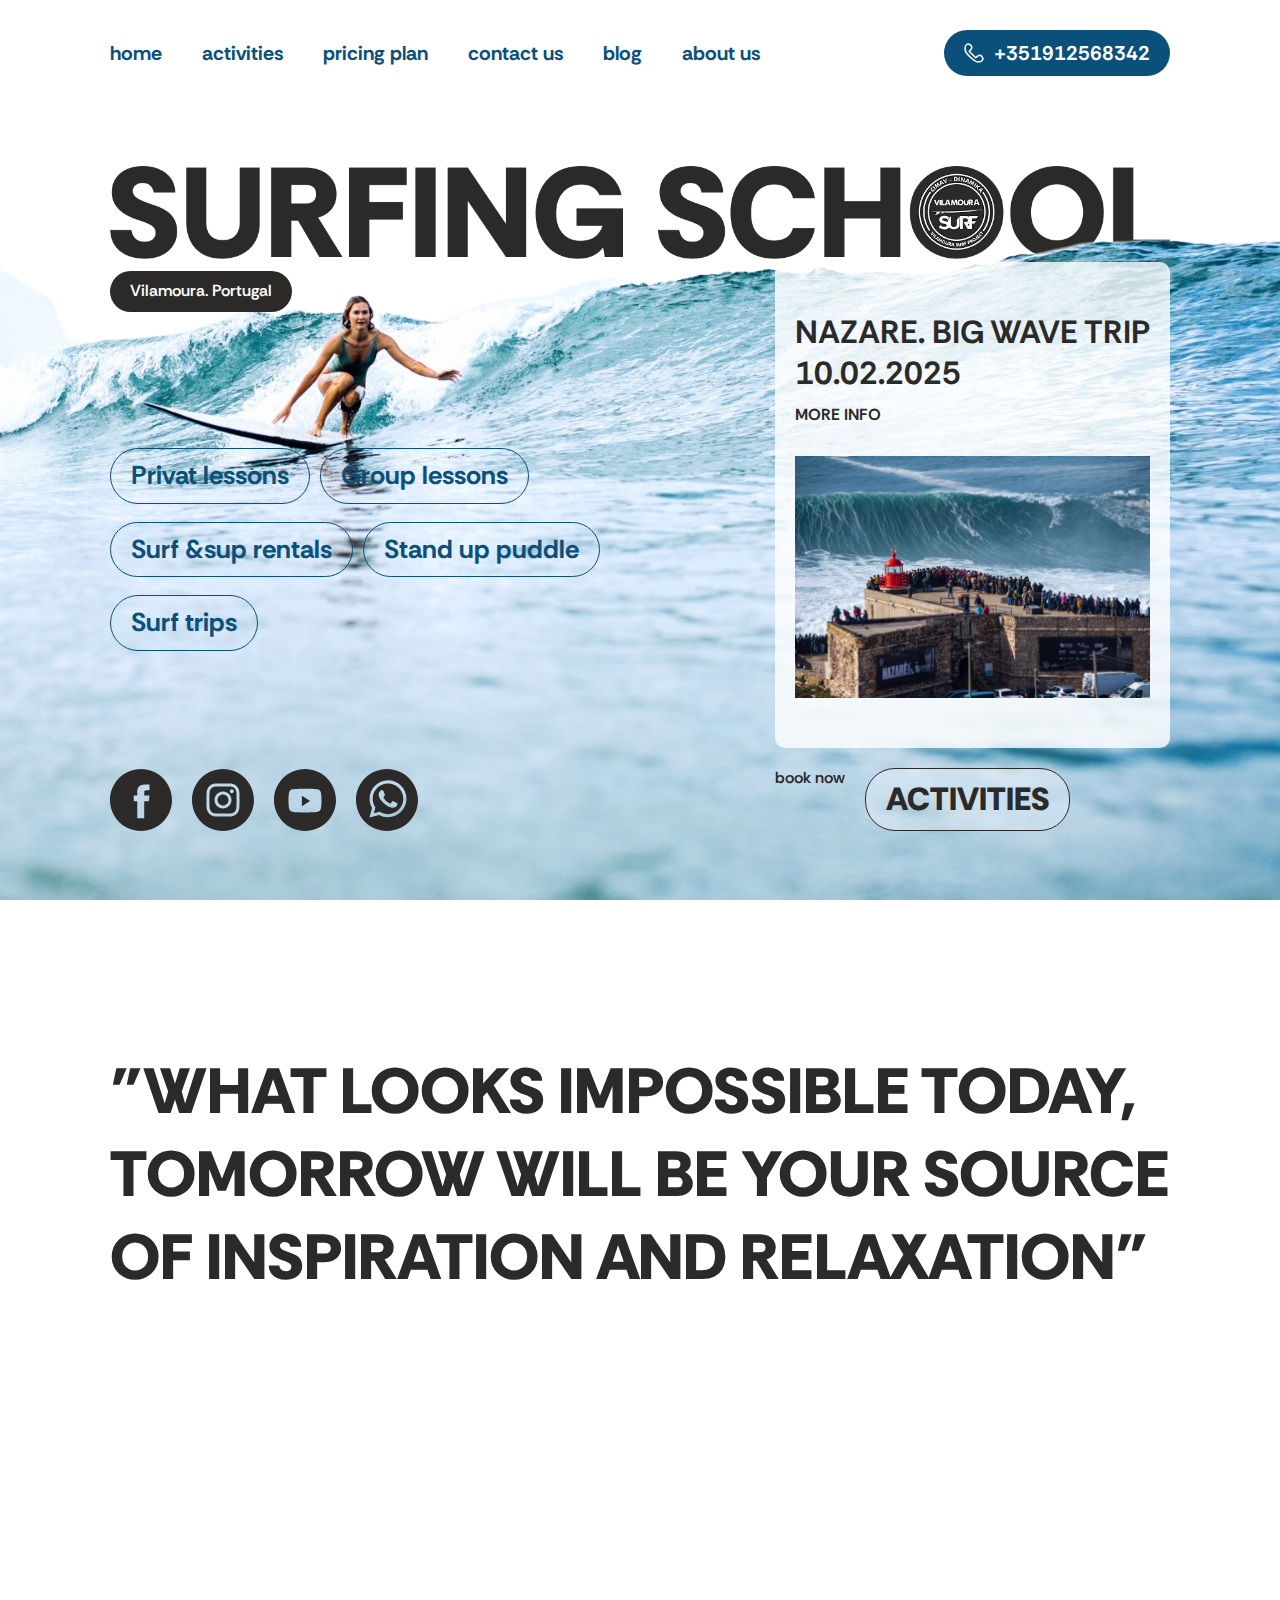
<file: study/index.html>
<!DOCTYPE html>
<html lang="en">
<head>
    <meta charset="UTF-8">
    <meta name="viewport" content="width=device-width, initial-scale=1.0">
    <title>site - more</title>
    <link rel="preconnect" href="https://fonts.googleapis.com">
    <link rel="preconnect" href="https://fonts.gstatic.com" crossorigin>
    <link href="https://fonts.googleapis.com/css2?family=Rethink+Sans:ital,wght@0,400..800;1,400..800&display=swap" rel="stylesheet">
    <link rel="stylesheet" href="./css/reset.css">
    <link rel="stylesheet" href="./css/style.css">
</head>
<body>
    <header class="header">
        <div class="container">
            <div class="header__top">
                <nav class="menu">
                    <ul class="menu__list">
                        <li class="menu__utem"><a href="#" class="menu__link">home</a></li>
                        <li class="menu__utem"><a href="#" class="menu__link">activities</a></li>
                        <li class="menu__utem"><a href="#" class="menu__link">pricing plan</a></li>
                        <li class="menu__utem"><a href="#" class="menu__link">contact us</a></li>
                        <li class="menu__utem"><a href="#" class="menu__link">blog</a></li>
                        <li class="menu__utem"><a href="#" class="menu__link">about us</a></li>
                    </ul>
                </nav>
                <a href="tel:+351912568342" class="header__phone">
                    <img src="./img/phone-ico.svg" alt="phone">
                    +351912568342</a>
            </div>
            <img src="img/title.png" alt="" class="title-img">
            <h1 class="title visually-hidden">Surfing school</h1>
            <p class="title-text">Vilamoura. Portugal</p>
            <div class="header__content">
                <div class="header__info">
                    <ul class="header__info-list">
                        <li class="header__info-item">Privat lessons</li>
                        <li class="header__info-item">Group lessons</li>
                        <li class="header__info-item">Surf &sup rentals</li>
                        <li class="header__info-item">Stand up puddle</li>
                        <li class="header__info-item">Surf trips</li>
                    </ul>
                    <div class="header__social">
                        <ul class="header__social-list">
                            <li class="header__social-item"><a href="#" class="header__social-link"><img src="img/Facebook.svg" alt=""></a></li>
                            <li class="header__social-item"><a href="#" class="header__social-link"><img src="img/Instagram.svg" alt=""></a></li>
                            <li class="header__social-item"><a href="#" class="header__social-link"><img src="img/Youtube.svg" alt=""></a></li>
                            <li class="header__social-item"><a href="#" class="header__social-link"><img src="img/WhatsApp.svg" alt=""></a></li>
                        </ul>
                    </div>
                </div>
                <div class="header__news">
                    <div class="header__news-box">
                        <h3 class="header__news-title">NAZARE. BIG WAvE TRIP</h3>
                        <time datetime="2025-02-10" class="header__news-time">10.02.2025</time>
                        <a href="#" class="header__news-link">more info</a>
                        <img src="img/wave.jpg" alt="">
                    </div>
                    <div class="header__buttons">
                        <a href="" class="header__buttons-book" href-#="">book now</a>
                        <a href="" class="header__buttons-activities" href-#="">activities</a>
                    </div>
                </div>
            </div>
        </div>
    </header>

    <div class="container">
        <p class="text">"WHAT LOOKS IMPOSSIBLE TODAY, 
            TOMORROW WILL BE YOUR SOURCE OF INSPIRATION AND RELAXATION"</p>
    </div>
    <section class="about">
        <div class="container">
            <div class="about__inner"></div>
        </div>
    </section>
    <script src="./main.js"></script>
</body>
</html>
</file>
<file: study/css/style.css>
html {
    box-sizing: border-box;
}

a {
    color: inherit;
    text-decoration: none;
}


ul {
    list-style-type: none
}

* {
    margin: 0;
    padding: 0;
}

h1,h2,h3,h4,h5 p {
    margin: 0;
}

li {
    list-style-type: none
}

.visually-hidden {
    position: absolute;
    width: 1px;
    height: 1px;
    margin: -1px;
    clip: rect(0 0 0 0);
}

body {
    font-family: "Rethink Sans", sans-serif;
    font-style: normal;
    font-size: 16px;
    line-height: 1.3;
    font-weight: 600;
    color: #2B2A29;
}

.container {
    max-width: 1740px;
    padding: 0 110px;
    margin: 0 auto;
}

.header {
    background-image: url(../img/bg.png);
    min-height: 100vh;
    background-repeat: no-repeat;
    background-position: top center;
    padding-bottom: 80px;
    background-size: cover;
}

.header__top {
    padding: 50px 0 90px;
    display: flex;
    justify-content: space-between;
    align-items: center;
    font-size: 20px;
    font-weight: 700;
}

.menu__list {
    display: flex;
    gap: 40px;
    color: #0A507A;
}

.title-img {
    margin-bottom: 12px;
    position: relative;
    z-index: -1;
    width: 100%;
}

.header__phone {
    display: flex;
    align-items: center;
    gap: 10px;
    background-color: #0A507A;
    padding: 10px 20px;
    border-radius: 30px;
    color: #ffffff;
}

.title-text {
    color: #ffffff;
    background-color: #2B2A29;
    border-radius: 30px;
    padding: 10px 20px;
    display: inline-block;
}

.header__content {
    display: flex;
    justify-content: space-between;
}

.header__info {
    display: flex;
    flex-direction: column;
    gap: 118px;
    margin-top: auto;
}

.header__info-list {
    display: flex;
    gap: 18px 10px;
    flex-wrap: wrap;
    max-width: 490px;
}

.header__info-item {
    padding: 10px 20px;
    color: #0A507A;
    border-radius: 30px;
    border: 1px solid #0A507A;
    font-size: 26px;
    font-weight: 700;
}

.header__social {
    margin-top: auto;
}

.header__social-list {
    display: flex;
    gap: 20px;
}

.header__news {
    margin-top: -50px;
}

.header__news-box {
    display: flex;
    flex-direction: column;
    padding: 50px 20px;
    border-radius: 10px;
    background-color: rgba(255,255,255, .8);
    margin-bottom: 100px;
}

.header__news-title,
.header__news-time {
    font-size: 32px;
    font-weight: 700;
    text-transform: uppercase;
}

.header__news-time {
    margin-bottom: 10px;
}

.header__news-link {
    text-decoration: underline;
    margin-bottom: 30px;
    font-weight: 700;
    text-transform: uppercase;
    align-self: flex-start;
}

.header__buttons {
    display: flex;
    gap: 20px;
}


.header__buttons-activities {
    font-size: 32px;
    font-weight: 800;
    padding: 10px 20px;
    border-radius: 30px;
    text-transform: uppercase;
}

.buttons-book {
    font-size: 32px;
    font-weight: 800;
    padding: 10px 20px;
    border-radius: 30px;
    text-transform: uppercase;
    background-color: #2B2A29;
    color: #ffffff;
}

.header__buttons-activities {
    color: #2B2A29;
    background-color: rgba(255,255,255, .3);
    border: 1px solid #2B2A29;
}

@media (max-width: 1920px) {
    .header {
        padding-bottom: 50px;
    }
    .header__top {
        padding-top: 30px;
    }
    .header__news-box {
        margin-bottom: 20px;
    }
}



.text {
    max-width: 1075px;
    font-size: 64px;
    font-weight: 800;
    text-transform: uppercase;
    padding: 150px 0;
}

.about {
    margin-bottom: 150px;
}

.about__inner {
    display: flex;
    justify-content: space-between;
}

.about__content {
    max-width: 560px;
    display: flex;
    flex-direction: column;
}

.about__subtitle {
    font-size: 20px;
    font-weight: 700;
    margin-bottom: 20px;
}

.about__title {
    font-size: 64px;
    font-weight: 800;
    text-transform: uppercase;
    margin-bottom: 100px;
}

.about__list {
    display: flex;
    flex-wrap: wrap;
    gap: 10px;
    margin-bottom: 20px;
}

.about__item {
    font-size: 26px;
    font-weight: 700;
    border: 1px solid #0A507A;
    color: #0A507A;
    border-radius: 30px;
    padding: 10px 20px;
}
.about__text {
    display: flex;
    gap: 20px;
    flex-direction: column;
    margin-top: auto;
}
.about__img {
    position: relative;
}

.about__link {
    position: absolute;
    right: 68px;
    bottom: 46px;
    font-size: 32px;
    font-weight: 800;
    border: 1px solid #0A507A;
    border-radius: 30px;
    background-color: rgba(255, 255, 255, .3);
    color: #ffffff;
    padding: 10px 20px;
    text-transform: uppercase;
}


.activities {
    margin-bottom: 100px;
}

.activities__info {
    display: flex;
    gap: 20px;
    margin-bottom: 100px;
}

.activities__subtitle{
    font-size: 20px;
    font-weight: 700;
    margin-bottom: 20px;
}

.activities__title {
    font-size: 64px;
    font-weight: 800;
    text-transform: uppercase;
    flex-basis: 50%;
}

.activities__text {
    padding: 12px 0;
    display: flex;
    flex-direction: column;
    gap: 10px;
    justify-content: space-between;
    flex-basis: 50%;
}

.buttons-book {

}
.activities__list {
    display: grid;
    grid-template-columns: repeat(5, 1fr);
}
.activities__item {
    border: 1px solid #2B2A29;
    border-radius: 50%;
    aspect-ratio: 1/1;
    display: flex;
    justify-content: center;
    align-items: center;
}

.activities__text .buttons-book {
    align-self: start;
}

.activities__item h5 {
    font-size: 26px;
    font-weight: 700;
    max-width: 115px;
    text-align: center;
}

.site-images {
    width: 100%;
    margin-bottom: 150px;
}
</file>
